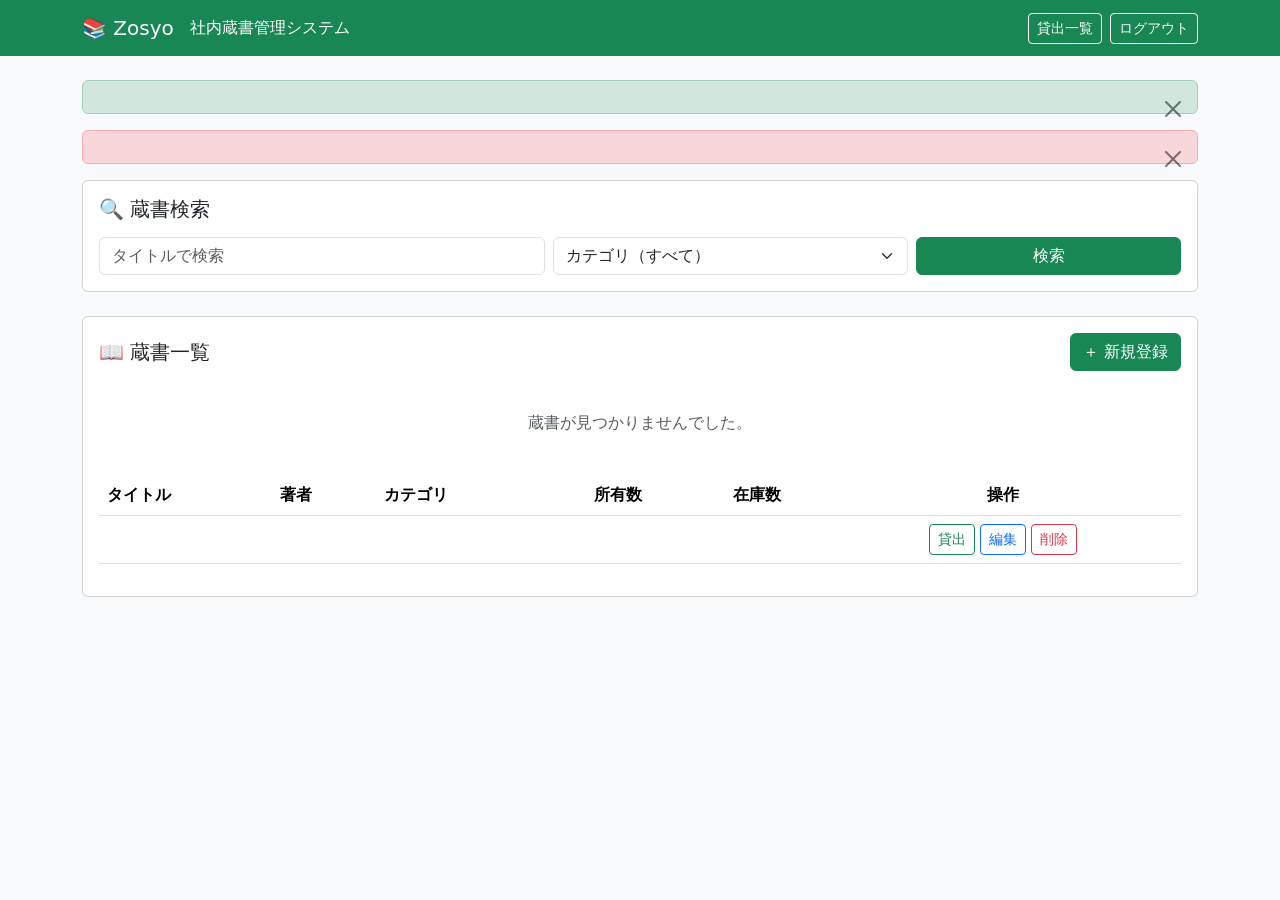
<file: src/main/resources/templates/books/index.html>
<!doctype html>
<html lang="ja" xmlns:th="http://www.thymeleaf.org">
  <head>
    <meta charset="UTF-8" />
    <meta name="viewport" content="width=device-width, initial-scale=1.0" />
    <title>蔵書一覧 | Zosyo</title>
    <link
      rel="stylesheet"
      href="https://cdn.jsdelivr.net/npm/bootstrap@5.3.0/dist/css/bootstrap.min.css"
    />
    <link rel="stylesheet" th:href="@{/css/style.css}" />
  </head>
  <body class="bg-light">
    <!-- ナビゲーションバー -->
    <nav class="navbar navbar-dark bg-success mb-4">
      <div class="container">
        <a class="navbar-brand" th:href="@{/books}">📚 Zosyo</a>
        <span class="text-white navbar-subtitle">社内蔵書管理システム</span>
        <a th:href="@{/loans}" class="btn btn-outline-light btn-sm ms-auto">
          貸出一覧
        </a>
        <form th:action="@{/logout}" method="post" class="d-inline ms-2">
          <button type="submit" class="btn btn-outline-light btn-sm">
            ログアウト
          </button>
        </form>
      </div>
    </nav>

    <div class="container">
    <!-- フラッシュメッセージ(成功の場合) -->
    <div
      th:if="${successMessage}"
      class="alert alert-success alert-dismissible fade show"
      role="alert"
    >
    <span th:text="${successMessage}"></span>
    <button
      type="button"
      class="btn-close"
      data-bs-dismiss="alert"
    ></button>
    </div>

<!-- フラッシュメッセージ(失敗の場合) -->
    <div
      th:if="${errorMessage}"
      class="alert alert-danger alert-dismissible fade show"
      role="alert"
    >
    <span th:text="${errorMessage}"></span>
    <button
      type="button"
      class="btn-close"
      data-bs-dismiss="alert"
    ></button>
    </div>

      <!-- 検索フォーム -->
      <div class="card mb-4">
        <div class="card-body">
          <h5 class="card-title mb-3">🔍 蔵書検索</h5>
          <form th:action="@{/books}" method="get">
            <div class="row g-2">
              <div class="col-md-5">
                <input
                  type="text"
                  class="form-control"
                  name="title"
                  placeholder="タイトルで検索"
                  th:value="${searchTitle}"
                />
              </div>
              <div class="col-md-4">
                <select class="form-select" name="category">
                  <option value="">カテゴリ（すべて）</option>
                  <option
                    th:each="cat : ${categories}"
                    th:value="${cat}"
                    th:text="${cat}"
                    th:selected="${cat == searchCategory}"
                  ></option>
                </select>
              </div>
              <div class="col-md-3">
                <button type="submit" class="btn btn-success w-100">
                  検索
                </button>
              </div>
            </div>
          </form>
        </div>
      </div>

      <!-- 蔵書一覧テーブル -->
      <div class="card">
        <div class="card-body">
          <div class="d-flex justify-content-between align-items-center mb-3">
            <h5 class="card-title mb-0">
              📖 蔵書一覧
              <span
                class="badge bg-secondary ms-2"
                th:text="${books.size()} + '件'"
              ></span>
            </h5>
            <a th:href="@{/books/new}" class="btn btn-success"> ＋ 新規登録 </a>
          </div>

          <!-- 検索結果なし -->
          <div th:if="${books.isEmpty()}" class="text-center text-muted py-4">
            <p>蔵書が見つかりませんでした。</p>
          </div>

          <!-- テーブル -->
          <div th:if="${!books.isEmpty()}" class="table-responsive">
            <table class="table table-hover align-middle">
              <thead>
                <tr>
                  <th>タイトル</th>
                  <th>著者</th>
                  <th>カテゴリ</th>
                  <th class="text-center">所有数</th>
                  <th class="text-center">在庫数</th>
                  <th class="text-center">操作</th>
                </tr>
              </thead>
              <tbody>
                <tr th:each="book : ${books}">
                  <td th:text="${book.title}"></td>
                  <td th:text="${book.author}"></td>
                  <td>
                    <span
                      class="badge bg-secondary"
                      th:text="${book.category}"
                    ></span>
                  </td>
                  <td class="text-center" th:text="${book.quantity}"></td>
                  <td class="text-center">
                    <span
                      th:classappend="${book.stock > 0} ? 'badge-stock-ok' : 'badge-stock-ng'"
                      class="badge"
                      th:text="${book.stock}"
                    ></span>
                  </td>
                  <td class="text-center">
                    <!-- 在庫ありのときだけ貸出ボタンを活性化 -->
                    <a
                      th:href="@{/loans/new(bookId=${book.id})}"
                      class="btn btn-sm btn-outline-success"
                      th:classappend="${book.stock == 0} ? ' disabled'"
                      >貸出</a
                    >
                    <a
                      th:href="@{/books/{id}/edit(id=${book.id})}"
                      class="btn btn-sm btn-outline-primary"
                      >編集</a
                    >
                    <form
                      th:action="@{/books/{id}/delete(id=${book.id})}"
                      method="post"
                      class="d-inline"
                      onsubmit="return confirm('削除しますか？');"
                    >
                      <button
                        type="submit"
                        class="btn btn-sm btn-outline-danger"
                      >
                        削除
                      </button>
                    </form>
                  </td>
                </tr>
              </tbody>
            </table>
          </div>
        </div>
      </div>
    </div>

    <script src="https://cdn.jsdelivr.net/npm/bootstrap@5.3.0/dist/js/bootstrap.bundle.min.js"></script>
  </body>
</html>
</file>
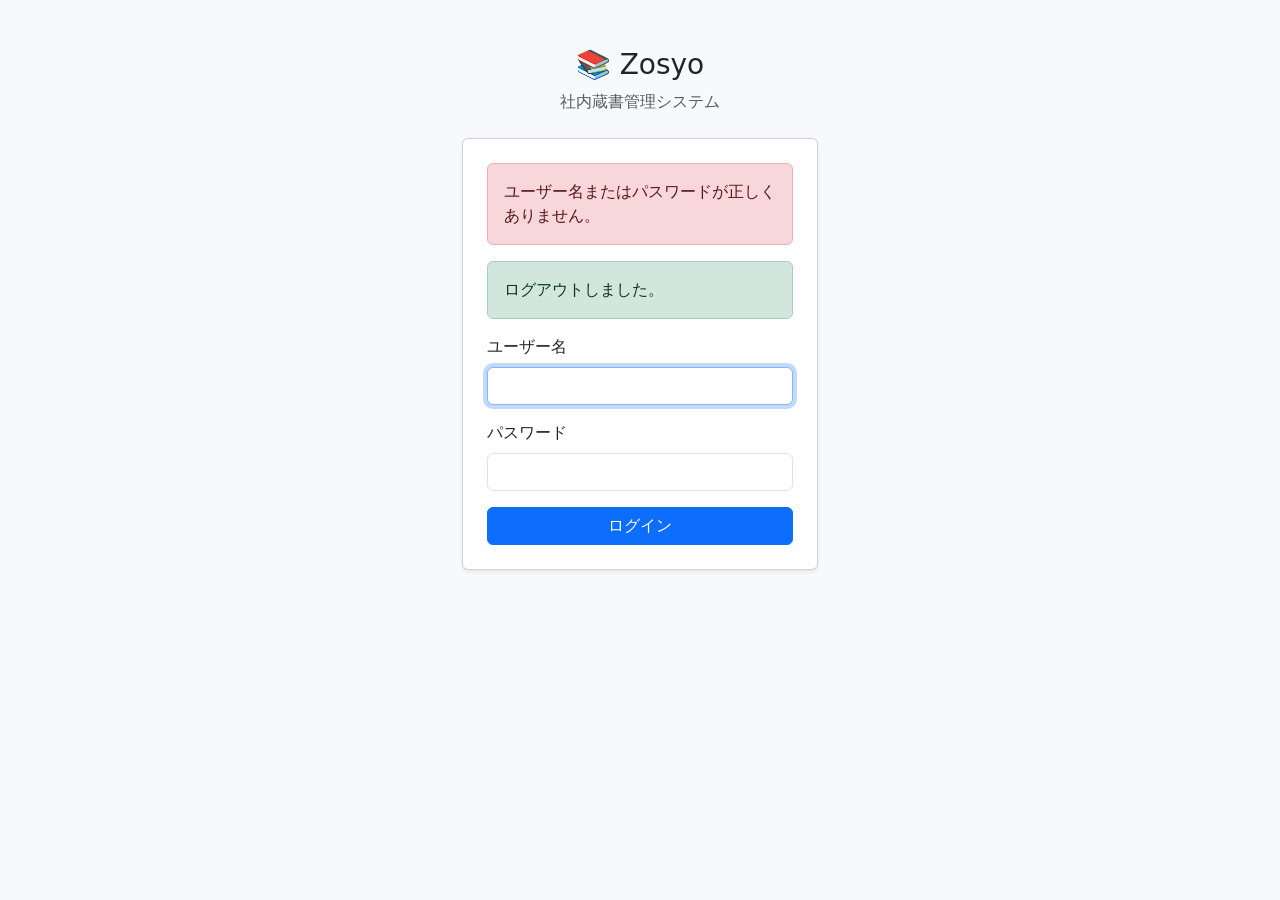
<file: src/main/resources/templates/login.html>
<!doctype html>
<html xmlns:th="http://www.thymeleaf.org">
  <head>
    <meta charset="UTF-8" />
    <title>ログイン | Zosyo</title>
    <link
      rel="stylesheet"
      href="https://cdn.jsdelivr.net/npm/bootstrap@5.3.0/dist/css/bootstrap.min.css"
    />
  </head>
  <body class="bg-light">
    <div class="container">
      <div class="row justify-content-center mt-5">
        <div class="col-md-4">
          <div class="text-center mb-4">
            <h1 class="h3">📚 Zosyo</h1>
            <p class="text-muted">社内蔵書管理システム</p>
          </div>

          <div class="card shadow-sm">
            <div class="card-body p-4">
              <div
                th:if="${param.error}"
                class="alert alert-danger"
                role="alert"
              >
                ユーザー名またはパスワードが正しくありません。
              </div>

              <div
                th:if="${param.logout}"
                class="alert alert-success"
                role="alert"
              >
                ログアウトしました。
              </div>

              <form th:action="@{/login}" method="post">
                <div class="mb-3">
                  <label for="username" class="form-label">ユーザー名</label>
                  <input
                    type="text"
                    id="username"
                    name="username"
                    class="form-control"
                    required
                    autofocus
                  />
                </div>
                <div class="mb-3">
                  <label for="password" class="form-label">パスワード</label>
                  <input
                    type="password"
                    id="password"
                    name="password"
                    class="form-control"
                    required
                  />
                </div>
                <div class="d-grid">
                  <button type="submit" class="btn btn-primary">
                    ログイン
                  </button>
                </div>
              </form>
            </div>
          </div>
        </div>
      </div>
    </div>
  </body>
</html>
</file>
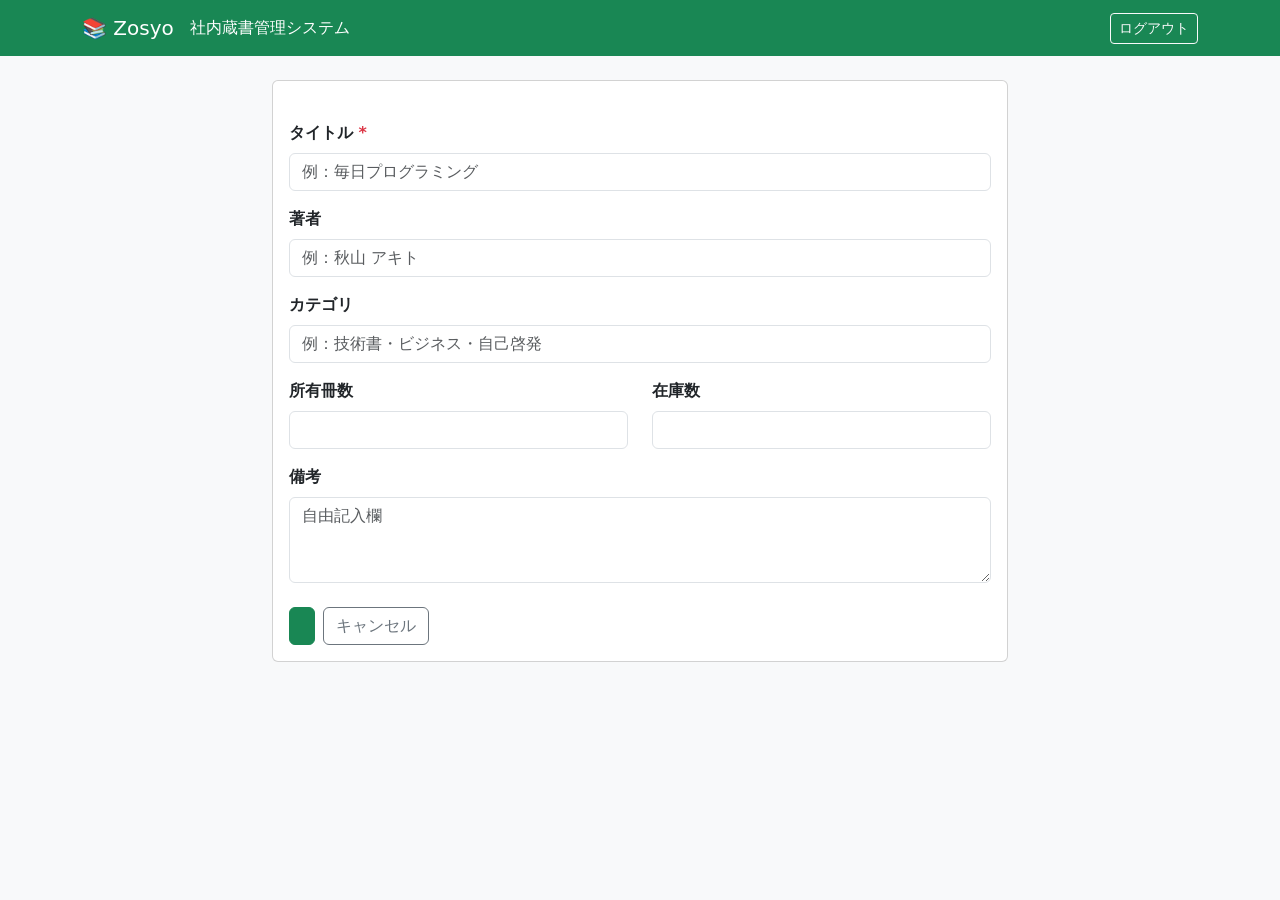
<file: src/main/resources/templates/books/form.html>
<!doctype html>
<html lang="ja" xmlns:th="http://www.thymeleaf.org">
  <head>
    <meta charset="UTF-8" />
    <meta name="viewport" content="width=device-width, initial-scale=1.0" />
    <title
      th:text="${book.id} ? '蔵書編集 | Zosyo' : '蔵書登録 | Zosyo'"
    ></title>
    <link
      rel="stylesheet"
      href="https://cdn.jsdelivr.net/npm/bootstrap@5.3.0/dist/css/bootstrap.min.css"
    />
    <link rel="stylesheet" th:href="@{/css/style.css}" />
  </head>
  <body class="bg-light">
    <!-- ナビゲーションバー -->
    <nav class="navbar navbar-dark bg-success mb-4">
      <div class="container">
        <a class="navbar-brand" th:href="@{/books}">📚 Zosyo</a>
        <span class="text-white">社内蔵書管理システム</span>
        <form th:action="@{/logout}" method="post" class="d-inline ms-auto">
          <button type="submit" class="btn btn-outline-light btn-sm">
            ログアウト
          </button>
        </form>
      </div>
    </nav>

    <div class="container">
      <div class="row justify-content-center">
        <div class="col-md-8">
          <div class="card">
            <div class="card-body">
              <!-- タイトル -->
              <h5
                class="card-title mb-4"
                th:text="${book.id} ? '✏️ 蔵書編集' : '➕ 蔵書登録'"
              ></h5>

              <!-- フォーム -->
              <form
                th:action="${book.id} ? @{/books/{id}/update(id=${book.id})} : @{/books}"
                th:object="${book}"
                method="post"
              >
                <!-- タイトル -->
                <div class="mb-3">
                  <label class="form-label fw-bold">
                    タイトル <span class="text-danger">*</span>
                  </label>
                  <input
                    type="text"
                    class="form-control"
                    th:classappend="${#fields.hasErrors('title')} ? 'is-invalid'"
                    th:field="*{title}"
                    placeholder="例：毎日プログラミング"
                  />
                  <div
                    class="invalid-feedback"
                    th:if="${#fields.hasErrors('title')}"
                    th:errors="*{title}"
                  ></div>
                </div>

                <!-- 著者 -->
                <div class="mb-3">
                  <label class="form-label fw-bold">著者</label>
                  <input
                    type="text"
                    class="form-control"
                    th:field="*{author}"
                    placeholder="例：秋山 アキト"
                  />
                </div>

                <!-- カテゴリ -->
                <div class="mb-3">
                  <label class="form-label fw-bold">カテゴリ</label>
                  <input
                    type="text"
                    class="form-control"
                    th:classappend="${#fields.hasErrors('category')} ? 'is-invalid'"
                    th:field="*{category}"
                    placeholder="例：技術書・ビジネス・自己啓発"
                    list="categoryList"
                  />
                  <datalist id="categoryList">
                    <option
                      th:each="cat : ${categories}"
                      th:value="${cat}"
                    ></option>
                  </datalist>
                  <div
                    class="invalid-feedback"
                    th:if="${#fields.hasErrors('category')}"
                    th:errors="*{category}"
                  ></div>
                </div>

                <!-- 所有冊数・在庫数 -->
                <div class="row mb-3">
                  <div class="col-md-6">
                    <label class="form-label fw-bold">所有冊数</label>
                    <input
                      type="number"
                      class="form-control"
                      th:classappend="${#fields.hasErrors('quantity')} ? 'is-invalid'"
                      th:field="*{quantity}"
                      min="0"
                    />
                    <div
                      class="invalid-feedback"
                      th:if="${#fields.hasErrors('quantity')}"
                      th:errors="*{quantity}"
                    ></div>
                  </div>
                  <div class="col-md-6">
                    <label class="form-label fw-bold">在庫数</label>
                    <input
                      type="number"
                      class="form-control"
                      th:classappend="${#fields.hasErrors('stock')} ? 'is-invalid'"
                      th:field="*{stock}"
                      min="0"
                    />
                    <div
                      class="invalid-feedback"
                      th:if="${#fields.hasErrors('stock')}"
                      th:errors="*{stock}"
                    ></div>
                  </div>
                </div>

                <!-- 備考 -->
                <div class="mb-4">
                  <label class="form-label fw-bold">備考</label>
                  <textarea
                    class="form-control"
                    th:field="*{note}"
                    rows="3"
                    placeholder="自由記入欄"
                  ></textarea>
                </div>

                <!-- ボタン -->
                <div class="d-flex gap-2">
                  <button type="submit" class="btn btn-success">
                    <span th:text="${book.id} ? '更新する' : '登録する'"></span>
                  </button>
                  <a th:href="@{/books}" class="btn btn-outline-secondary">
                    キャンセル
                  </a>
                </div>
              </form>
            </div>
          </div>
        </div>
      </div>
    </div>

    <script src="https://cdn.jsdelivr.net/npm/bootstrap@5.3.0/dist/js/bootstrap.bundle.min.js"></script>
  </body>
</html>
</file>
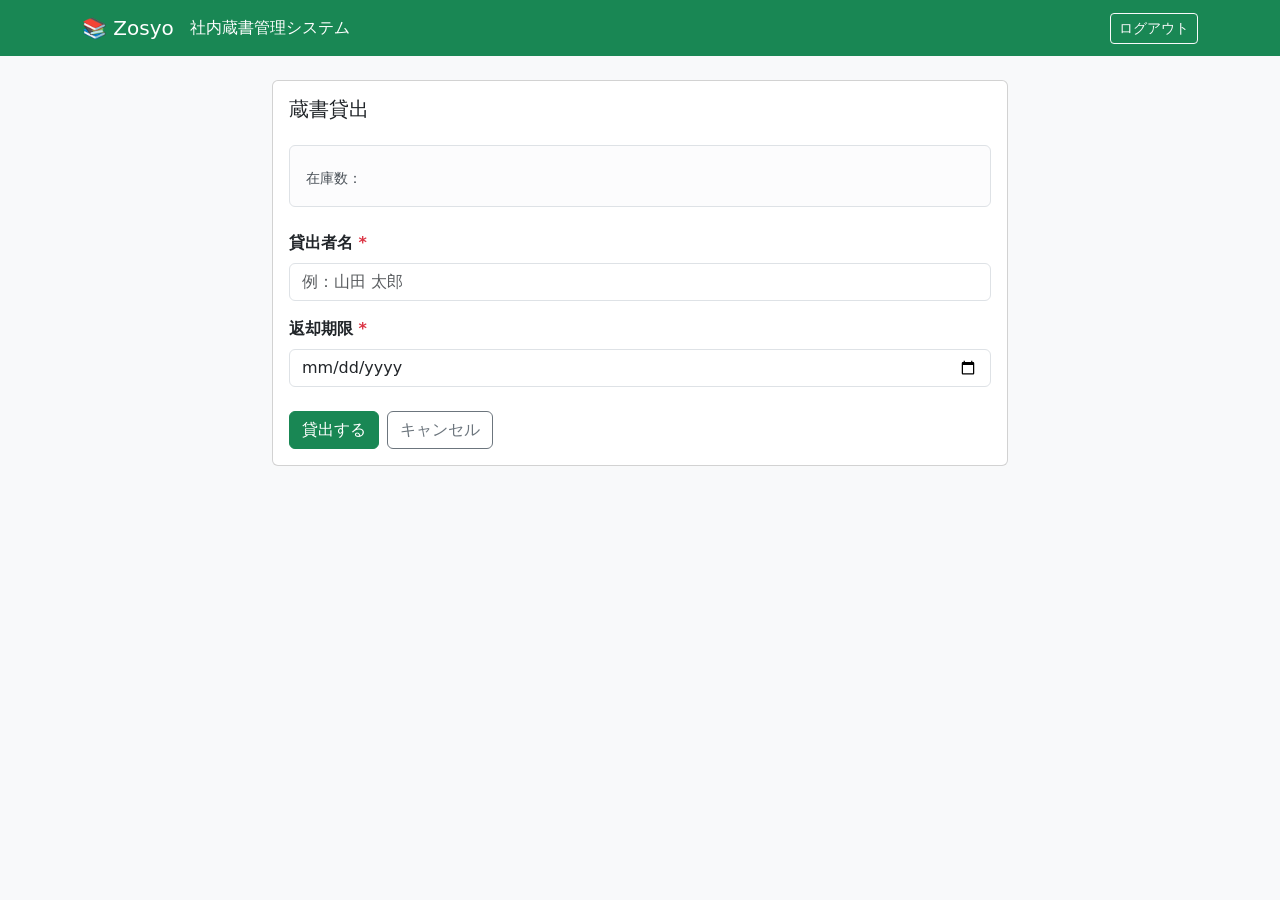
<file: src/main/resources/templates/loans/form.html>
<!doctype html>
<html lang="ja" xmlns:th="http://www.thymeleaf.org">
  <head>
    <meta charset="UTF-8" />
    <meta name="viewport" content="width=device-width, initial-scale=1.0" />
    <title>蔵書貸出 | Zosyo</title>
    <link
      rel="stylesheet"
      href="https://cdn.jsdelivr.net/npm/bootstrap@5.3.0/dist/css/bootstrap.min.css"
    />
    <link rel="stylesheet" th:href="@{/css/style.css}" />
  </head>
  <body class="bg-light">
    <nav class="navbar navbar-dark bg-success mb-4">
      <div class="container">
        <a class="navbar-brand" th:href="@{/books}">📚 Zosyo</a>
        <span class="text-white navbar-subtitle">社内蔵書管理システム</span>
        <form th:action="@{/logout}" method="post" class="d-inline ms-auto">
          <button type="submit" class="btn btn-outline-light btn-sm">
            ログアウト
          </button>
        </form>
      </div>
    </nav>

    <div class="container">
      <div class="row justify-content-center">
        <div class="col-md-8">
          <div class="card">
            <div class="card-body">
              <h5 class="card-title mb-4">蔵書貸出</h5>

              <!-- 書籍情報 -->
              <div class="alert alert-light border mb-4">
                <div class="fw-bold" th:text="${book.title}"></div>
                <small class="text-muted" th:text="${book.author}"></small>
                <span
                  class="badge bg-secondary ms-2"
                  th:text="${book.category}"
                ></span>
                <div class="mt-1">
                  <small>在庫数：</small>
                  <span
                    class="badge"
                    th:classappend="${book.stock > 0} ? 'badge-stock-ok' : 'badge-stock-ng'"
                    th:text="${book.stock}"
                  ></span>
                </div>
              </div>

              <!-- 貸出フォーム -->
              <form th:action="@{/loans}" th:object="${loan}" method="post">
                <input type="hidden" name="bookId" th:value="${book.id}" />

                <!-- 貸出者名 -->
                <div class="mb-3">
                  <label class="form-label fw-bold">
                    貸出者名 <span class="text-danger">*</span>
                  </label>
                  <input
                    type="text"
                    class="form-control"
                    th:classappend="${#fields.hasErrors('borrowerName')} ? 'is-invalid'"
                    th:field="*{borrowerName}"
                    placeholder="例：山田 太郎"
                  />
                  <div
                    class="invalid-feedback"
                    th:if="${#fields.hasErrors('borrowerName')}"
                    th:errors="*{borrowerName}"
                  ></div>
                </div>

                <!-- 返却期限 -->
                <div class="mb-4">
                  <label class="form-label fw-bold">
                    返却期限 <span class="text-danger">*</span>
                  </label>
                  <input
                    type="date"
                    class="form-control"
                    th:classappend="${#fields.hasErrors('dueDate')} ? 'is-invalid'"
                    th:field="*{dueDate}"
                  />
                  <div
                    class="invalid-feedback"
                    th:if="${#fields.hasErrors('dueDate')}"
                    th:errors="*{dueDate}"
                  ></div>
                </div>

                <!-- ボタン -->
                <div class="d-flex gap-2">
                  <button type="submit" class="btn btn-success">
                    貸出する
                  </button>
                  <a th:href="@{/books}" class="btn btn-outline-secondary">
                    キャンセル
                  </a>
                </div>
              </form>
            </div>
          </div>
        </div>
      </div>
    </div>

    <script src="https://cdn.jsdelivr.net/npm/bootstrap@5.3.0/dist/js/bootstrap.bundle.min.js"></script>
  </body>
</html>
</file>
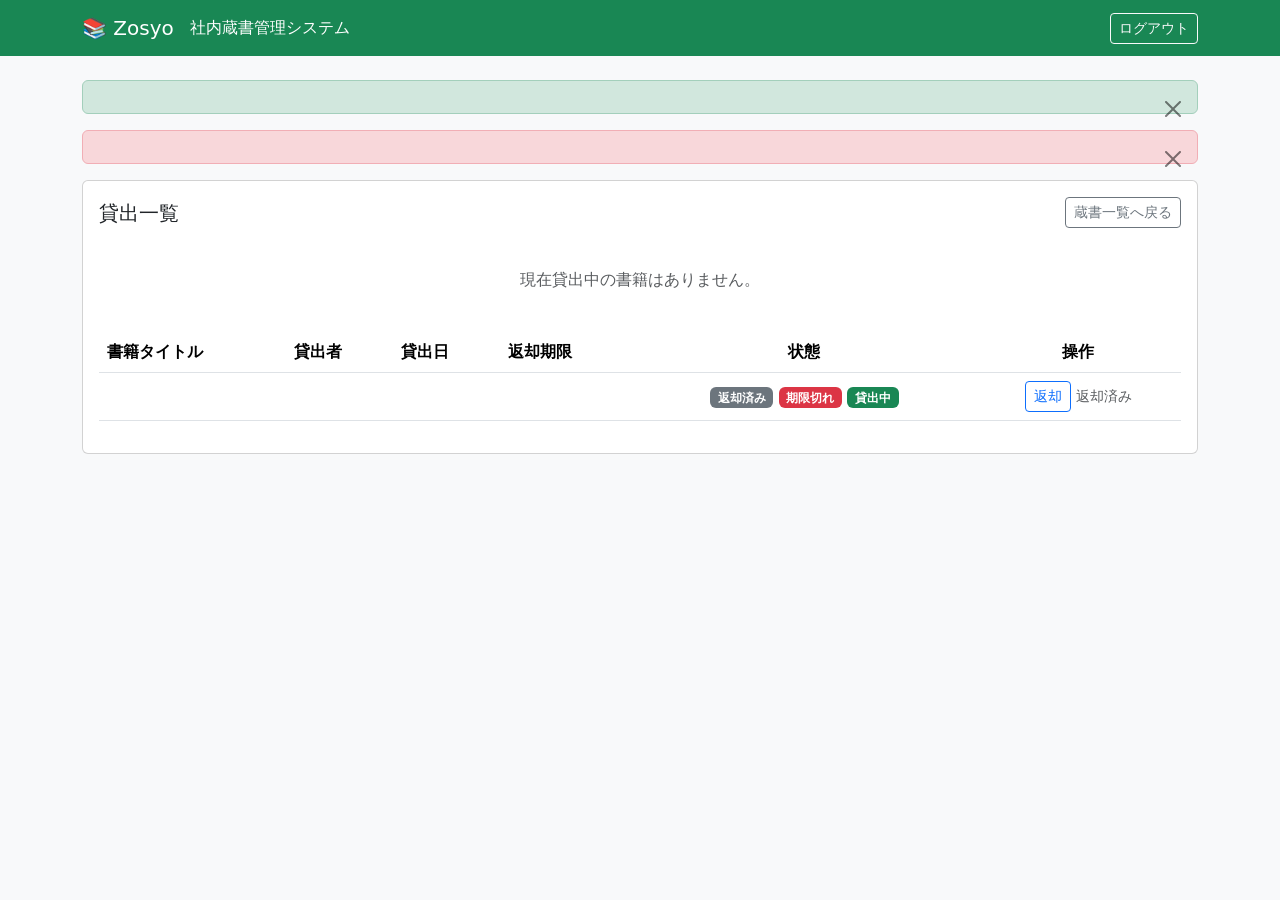
<file: src/main/resources/templates/loans/list.html>
<!doctype html>
<html lang="ja" xmlns:th="http://www.thymeleaf.org">
  <head>
    <meta charset="UTF-8" />
    <meta name="viewport" content="width=device-width, initial-scale=1.0" />
    <title>貸出一覧 | Zosyo</title>
    <link
      rel="stylesheet"
      href="https://cdn.jsdelivr.net/npm/bootstrap@5.3.0/dist/css/bootstrap.min.css"
    />
    <link rel="stylesheet" th:href="@{/css/style.css}" />
  </head>
  <body class="bg-light">
    <nav class="navbar navbar-dark bg-success mb-4">
      <div class="container">
        <a class="navbar-brand" th:href="@{/books}">📚 Zosyo</a>
        <span class="text-white navbar-subtitle">社内蔵書管理システム</span>
        <form th:action="@{/logout}" method="post" class="d-inline ms-auto">
          <button type="submit" class="btn btn-outline-light btn-sm">
            ログアウト
          </button>
        </form>
      </div>
    </nav>

    <div class="container">
      <!-- フラッシュメッセージ -->
      <div
        th:if="${successMessage}"
        class="alert alert-success alert-dismissible fade show"
        role="alert"
      >
        <span th:text="${successMessage}"></span>
        <button
          type="button"
          class="btn-close"
          data-bs-dismiss="alert"
        ></button>
      </div>
      <div
        th:if="${errorMessage}"
        class="alert alert-danger alert-dismissible fade show"
        role="alert"
      >
        <span th:text="${errorMessage}"></span>
        <button
          type="button"
          class="btn-close"
          data-bs-dismiss="alert"
        ></button>
      </div>

      <div class="card">
        <div class="card-body">
          <div class="d-flex justify-content-between align-items-center mb-3">
            <h5 class="card-title mb-0">
              貸出一覧
              <span
                class="badge bg-secondary ms-2"
                th:text="${loans.size()} + '件'"
              ></span>
            </h5>
            <a th:href="@{/books}" class="btn btn-outline-secondary btn-sm">
              蔵書一覧へ戻る
            </a>
          </div>

          <!-- 貸出なし -->
          <div th:if="${loans.isEmpty()}" class="text-center text-muted py-4">
            <p>現在貸出中の書籍はありません。</p>
          </div>

          <!-- 貸出テーブル -->
          <div th:if="${!loans.isEmpty()}" class="table-responsive">
            <table class="table table-hover align-middle">
              <thead>
                <tr>
                  <th>書籍タイトル</th>
                  <th>貸出者</th>
                  <th>貸出日</th>
                  <th>返却期限</th>
                  <th class="text-center">状態</th>
                  <th class="text-center">操作</th>
                </tr>
              </thead>
          <tbody>
            <tr th:each="loan : ${loans}">
              <td th:text="${loan.book.title}"></td>
              <td th:text="${loan.borrowerName}"></td>
              <td th:text="${#temporals.format(loan.loanedAt, 'yyyy/MM/dd')}"></td>
              <td>
              <span
                th:classappend="${loan.returnDate == null and loan.dueDate.isBefore(#temporals.createToday())} ? 'text-danger fw-bold'"
                th:text="${#temporals.format(loan.dueDate, 'yyyy/MM/dd')}"
                ></span>
                  </td>
                  <td class="text-center">
                    <!-- 返却済み -->
                    <span th:if="${loan.returnDate != null}" class="badge bg-secondary">返却済み</span>
                    <!-- 未返却・期限切れ -->
                    <span th:if="${loan.returnDate == null and loan.dueDate.isBefore(#temporals.createToday())}" class="badge bg-danger">期限切れ</span>
                    <!-- 未返却・貸出中 -->
                    <span th:if="${loan.returnDate == null and !loan.dueDate.isBefore(#temporals.createToday())}" class="badge bg-success">貸出中</span>
                  </td>
                  <td class="text-center">
                    <!-- 返却済みなら返却ボタンを隠す処理 -->
                    <form
                      th:if="${loan.returnDate == null}"
                      th:action="@{/loans/{id}/return(id=${loan.id})}"
                      method="post"
                      class="d-inline"
                      onsubmit="return confirm('返却処理をしますか？');"
                    >
                    <button type="submit" class="btn btn-sm btn-outline-primary">返却</button>
                    </form>
                    <span th:if="${loan.returnDate != null}" class="text-muted small">
                    <span th:text="${#temporals.format(loan.returnDate, 'yyyy/MM/dd')}"></span> 返却済み
                    </span>
                  </td>
                </tr>
              </tbody>
            </table>
          </div>
        </div>
      </div>
    </div>

    <script src="https://cdn.jsdelivr.net/npm/bootstrap@5.3.0/dist/js/bootstrap.bundle.min.js"></script>
  </body>
</html>
</file>
